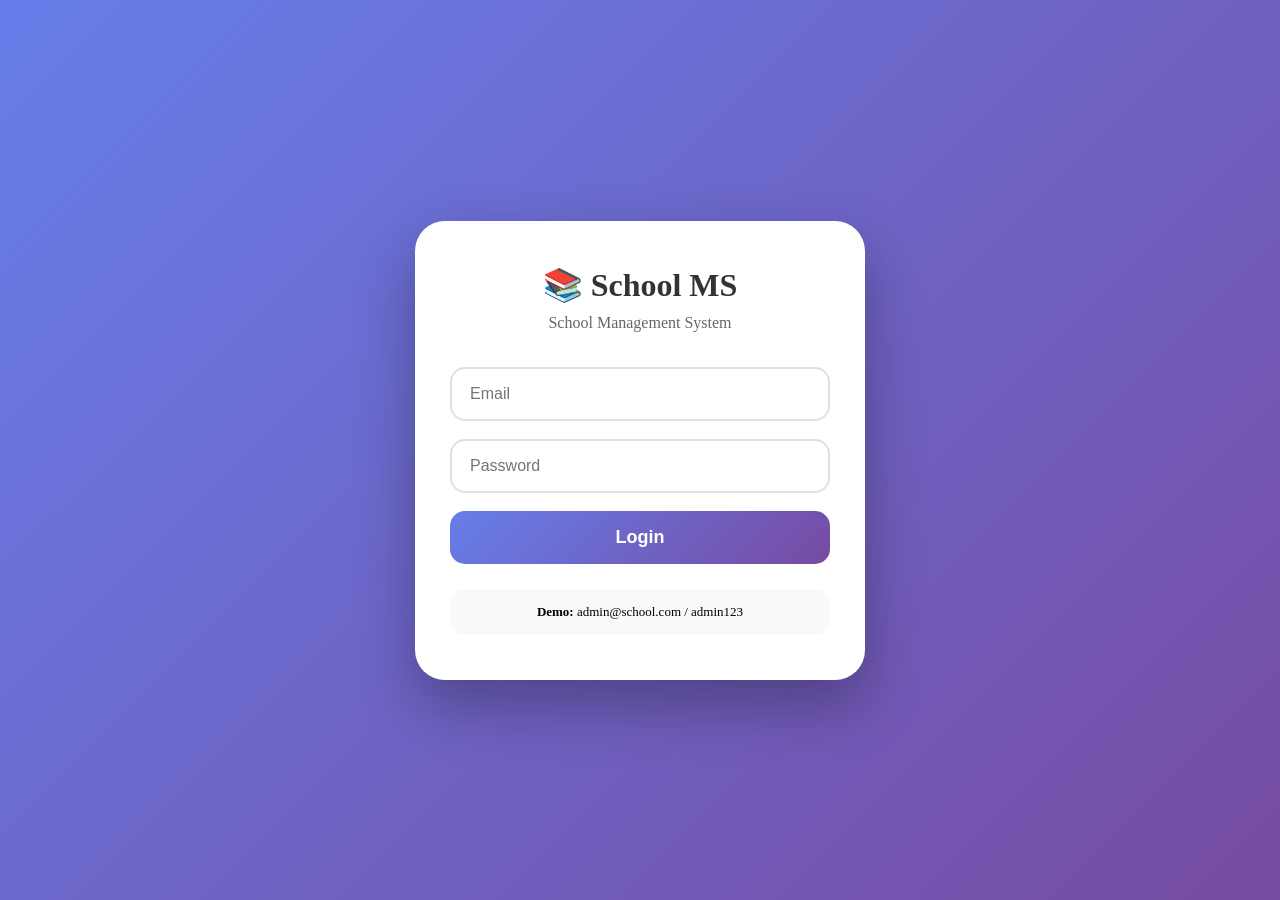
<file: login.html>
<!DOCTYPE html>
<html>
<head>
    <meta charset="UTF-8">
    <meta name="viewport" content="width=device-width, initial-scale=1.0">
    <title>School Management System</title>
    <style>
        * { margin: 0; padding: 0; box-sizing: border-box; }
        body {
            background: linear-gradient(135deg, #667eea 0%, #764ba2 100%);
            min-height: 100vh;
            display: flex;
            align-items: center;
            justify-content: center;
            padding: 20px;
        }
        .container { max-width: 450px; width: 100%; }
        .card {
            background: white;
            border-radius: 30px;
            padding: 45px 35px;
            box-shadow: 0 25px 60px rgba(0,0,0,0.3);
        }
        h1 { text-align: center; color: #333; margin-bottom: 10px; }
        .subtitle { text-align: center; color: #666; margin-bottom: 35px; }
        input {
            width: 100%;
            padding: 16px 18px;
            margin-bottom: 18px;
            border: 2px solid #e0e0e0;
            border-radius: 15px;
            font-size: 16px;
        }
        input:focus { outline: none; border-color: #667eea; }
        button {
            width: 100%;
            padding: 16px;
            background: linear-gradient(135deg, #667eea 0%, #764ba2 100%);
            color: white;
            border: none;
            border-radius: 15px;
            font-size: 18px;
            font-weight: bold;
            cursor: pointer;
        }
        .message {
            margin-top: 20px;
            padding: 12px;
            border-radius: 12px;
            text-align: center;
            display: none;
        }
        .message.error { background: #f8d7da; color: #721c24; display: block; }
        .message.success { background: #d4edda; color: #155724; display: block; }
        .demo-info {
            margin-top: 25px;
            padding: 15px;
            background: #f8f9fa;
            border-radius: 15px;
            text-align: center;
            font-size: 13px;
        }
    </style>
</head>
<body>
    <div class="container">
        <div class="card">
            <h1>📚 School MS</h1>
            <div class="subtitle">School Management System</div>
            <input type="email" id="loginEmail" placeholder="Email">
            <input type="password" id="loginPassword" placeholder="Password">
            <button onclick="login()">Login</button>
            <div id="message" class="message"></div>
            <div class="demo-info">
                <strong>Demo:</strong> admin@school.com / admin123
            </div>
        </div>
    </div>
    <script>
        async function login() {
            const email = document.getElementById('loginEmail').value;
            const password = document.getElementById('loginPassword').value;
            const msg = document.getElementById('message');
            if (!email || !password) {
                msg.textContent = 'Please enter email and password';
                msg.className = 'message error';
                return;
            }
            try {
                const res = await fetch('/login', {
                    method: 'POST',
                    headers: { 'Content-Type': 'application/json' },
                    body: JSON.stringify({ username: email, password: password })
                });
                const result = await res.json();
                if (result.success) {
                    msg.textContent = 'Login successful! Redirecting...';
                    msg.className = 'message success';
                    setTimeout(() => { window.location.href = result.role === 'admin' ? '/admin' : '/teacher'; }, 1000);
                } else {
                    msg.textContent = result.message;
                    msg.className = 'message error';
                }
            } catch (error) {
                msg.textContent = 'Error connecting to server';
                msg.className = 'message error';
            }
        }
        document.getElementById('loginPassword').addEventListener('keypress', (e) => { if (e.key === 'Enter') login(); });
    </script>
</body>
</html>
</file>
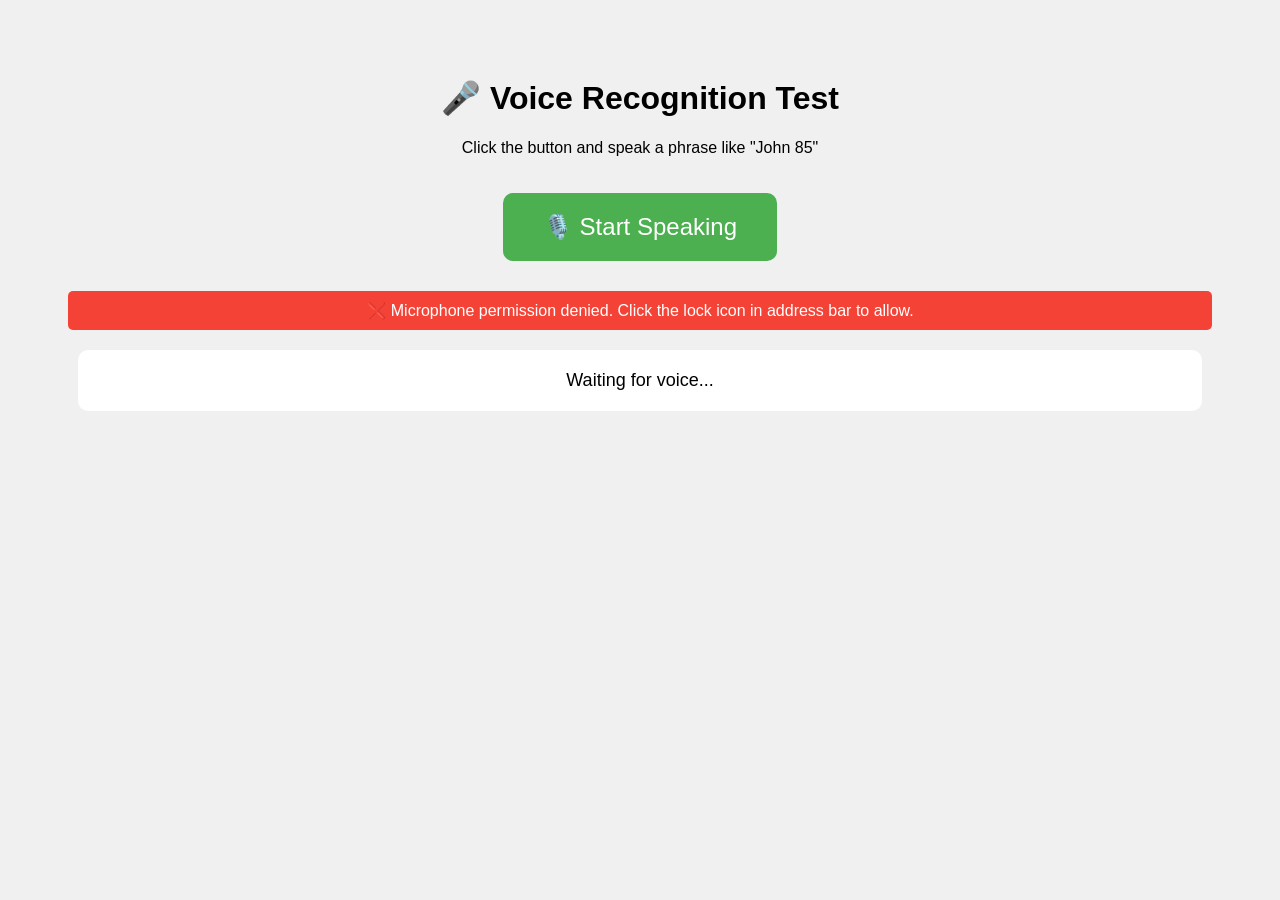
<file: old_backup/voice_test.html>
<!DOCTYPE html>
<html>
<head>
    <title>Voice Test</title>
    <style>
        body {
            font-family: Arial;
            padding: 50px;
            text-align: center;
            background: #f0f0f0;
        }
        button {
            padding: 20px 40px;
            font-size: 24px;
            background: #4CAF50;
            color: white;
            border: none;
            border-radius: 10px;
            cursor: pointer;
            margin: 20px;
        }
        .result {
            background: white;
            padding: 20px;
            margin: 20px;
            border-radius: 10px;
            font-size: 18px;
        }
        .status {
            padding: 10px;
            margin: 10px;
            border-radius: 5px;
        }
        .listening {
            background: #ff9800;
            color: white;
        }
        .success {
            background: #4CAF50;
            color: white;
        }
        .error {
            background: #f44336;
            color: white;
        }
    </style>
</head>
<body>
    <h1>🎤 Voice Recognition Test</h1>
    <p>Click the button and speak a phrase like "John 85"</p>
    
    <button id="voiceBtn">🎙️ Start Speaking</button>
    
    <div id="status" class="status">Ready</div>
    <div id="result" class="result">Waiting for voice...</div>

    <script>
        const voiceBtn = document.getElementById('voiceBtn');
        const statusDiv = document.getElementById('status');
        const resultDiv = document.getElementById('result');
        
        // Check if voice is supported
        const SpeechRecognition = window.SpeechRecognition || window.webkitSpeechRecognition;
        
        if (!SpeechRecognition) {
            statusDiv.innerHTML = '❌ Voice recognition NOT supported in this browser';
            statusDiv.className = 'status error';
            voiceBtn.disabled = true;
        } else {
            statusDiv.innerHTML = '✅ Voice recognition IS supported';
            statusDiv.className = 'status success';
            
            const recognition = new SpeechRecognition();
            recognition.continuous = false;
            recognition.interimResults = true;
            recognition.lang = 'en-US';
            
            voiceBtn.onclick = () => {
                recognition.start();
                statusDiv.innerHTML = '🎤 Listening... Speak now';
                statusDiv.className = 'status listening';
                resultDiv.innerHTML = '...';
                voiceBtn.disabled = true;
            };
            
            recognition.onresult = (event) => {
                let finalText = '';
                let interimText = '';
                
                for (let i = event.resultIndex; i < event.results.length; i++) {
                    if (event.results[i].isFinal) {
                        finalText += event.results[i][0].transcript;
                    } else {
                        interimText += event.results[i][0].transcript;
                    }
                }
                
                if (finalText) {
                    resultDiv.innerHTML = `✅ You said: "${finalText}"`;
                    statusDiv.innerHTML = '✅ Done! Click button to try again';
                    statusDiv.className = 'status success';
                } else if (interimText) {
                    resultDiv.innerHTML = `🔄 Hearing: "${interimText}"`;
                }
            };
            
            recognition.onerror = (event) => {
                statusDiv.innerHTML = `❌ Error: ${event.error}`;
                statusDiv.className = 'status error';
                resultDiv.innerHTML = `Error: ${event.error}. Check microphone permissions.`;
                voiceBtn.disabled = false;
            };
            
            recognition.onend = () => {
                voiceBtn.disabled = false;
            };
        }
        
        // Check microphone permission
        navigator.mediaDevices.getUserMedia({ audio: true })
            .then(() => {
                console.log('✅ Microphone permission granted');
            })
            .catch((err) => {
                console.log('❌ Microphone permission denied:', err);
                statusDiv.innerHTML = '❌ Microphone permission denied. Click the lock icon in address bar to allow.';
                statusDiv.className = 'status error';
            });
    </script>
</body>
</html>
</file>
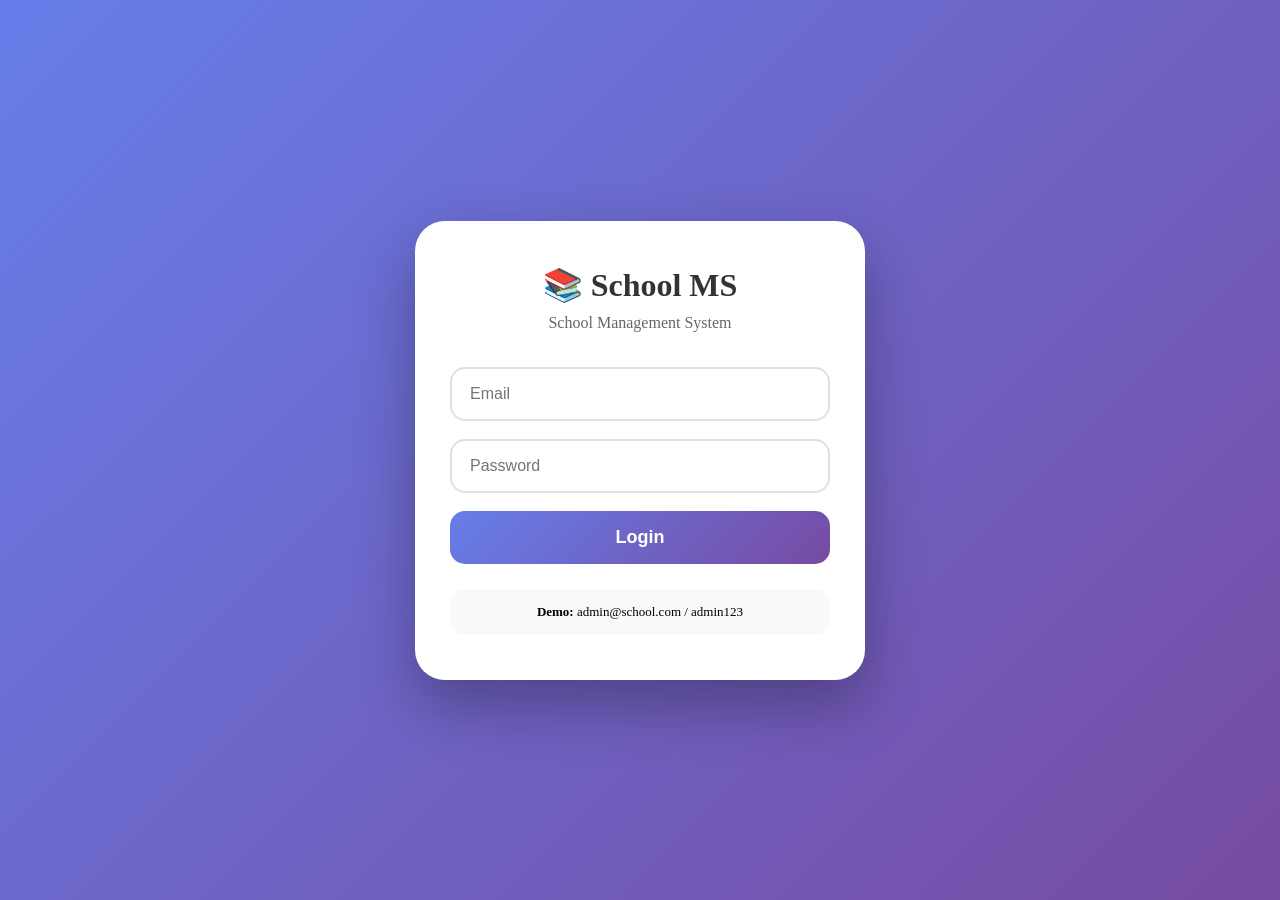
<file: templates/login.html>
<!DOCTYPE html>
<html>
<head>
    <meta charset="UTF-8">
    <meta name="viewport" content="width=device-width, initial-scale=1.0">
    <title>School Management System - Login</title>
    <style>
        * { margin: 0; padding: 0; box-sizing: border-box; }
        body {
            background: linear-gradient(135deg, #667eea 0%, #764ba2 100%);
            min-height: 100vh;
            display: flex;
            align-items: center;
            justify-content: center;
            padding: 20px;
        }
        .container { max-width: 450px; width: 100%; }
        .card {
            background: white;
            border-radius: 30px;
            padding: 45px 35px;
            box-shadow: 0 25px 60px rgba(0,0,0,0.3);
        }
        h1 { text-align: center; color: #333; margin-bottom: 10px; }
        .subtitle { text-align: center; color: #666; margin-bottom: 35px; }
        input {
            width: 100%;
            padding: 16px 18px;
            margin-bottom: 18px;
            border: 2px solid #e0e0e0;
            border-radius: 15px;
            font-size: 16px;
        }
        input:focus { outline: none; border-color: #667eea; }
        button {
            width: 100%;
            padding: 16px;
            background: linear-gradient(135deg, #667eea 0%, #764ba2 100%);
            color: white;
            border: none;
            border-radius: 15px;
            font-size: 18px;
            font-weight: bold;
            cursor: pointer;
        }
        .message {
            margin-top: 20px;
            padding: 12px;
            border-radius: 12px;
            text-align: center;
            display: none;
        }
        .message.error { background: #f8d7da; color: #721c24; display: block; }
        .message.success { background: #d4edda; color: #155724; display: block; }
        .demo-info {
            margin-top: 25px;
            padding: 15px;
            background: #f8f9fa;
            border-radius: 15px;
            text-align: center;
            font-size: 13px;
        }
    </style>
</head>
<body>
    <div class="container">
        <div class="card">
            <h1>📚 School MS</h1>
            <div class="subtitle">School Management System</div>
            <input type="email" id="loginEmail" placeholder="Email">
            <input type="password" id="loginPassword" placeholder="Password">
            <button onclick="login()">Login</button>
            <div id="message" class="message"></div>
            <div class="demo-info">
                <strong>Demo:</strong> admin@school.com / admin123
            </div>
        </div>
    </div>
    <script>
        async function login() {
            const email = document.getElementById('loginEmail').value;
            const password = document.getElementById('loginPassword').value;
            const msg = document.getElementById('message');
            if (!email || !password) {
                msg.textContent = 'Please enter email and password';
                msg.className = 'message error';
                return;
            }
            try {
                const res = await fetch('/login', {
                    method: 'POST',
                    headers: { 'Content-Type': 'application/json' },
                    body: JSON.stringify({ username: email, password: password })
                });
                const result = await res.json();
                if (result.success) {
                    msg.textContent = 'Login successful! Redirecting...';
                    msg.className = 'message success';
                    setTimeout(() => { window.location.href = result.role === 'admin' ? '/admin' : '/teacher'; }, 1000);
                } else {
                    msg.textContent = result.message;
                    msg.className = 'message error';
                }
            } catch (error) {
                msg.textContent = 'Error connecting to server';
                msg.className = 'message error';
            }
        }
        document.getElementById('loginPassword').addEventListener('keypress', (e) => { if (e.key === 'Enter') login(); });
    </script>
</body>
</html>
</file>
